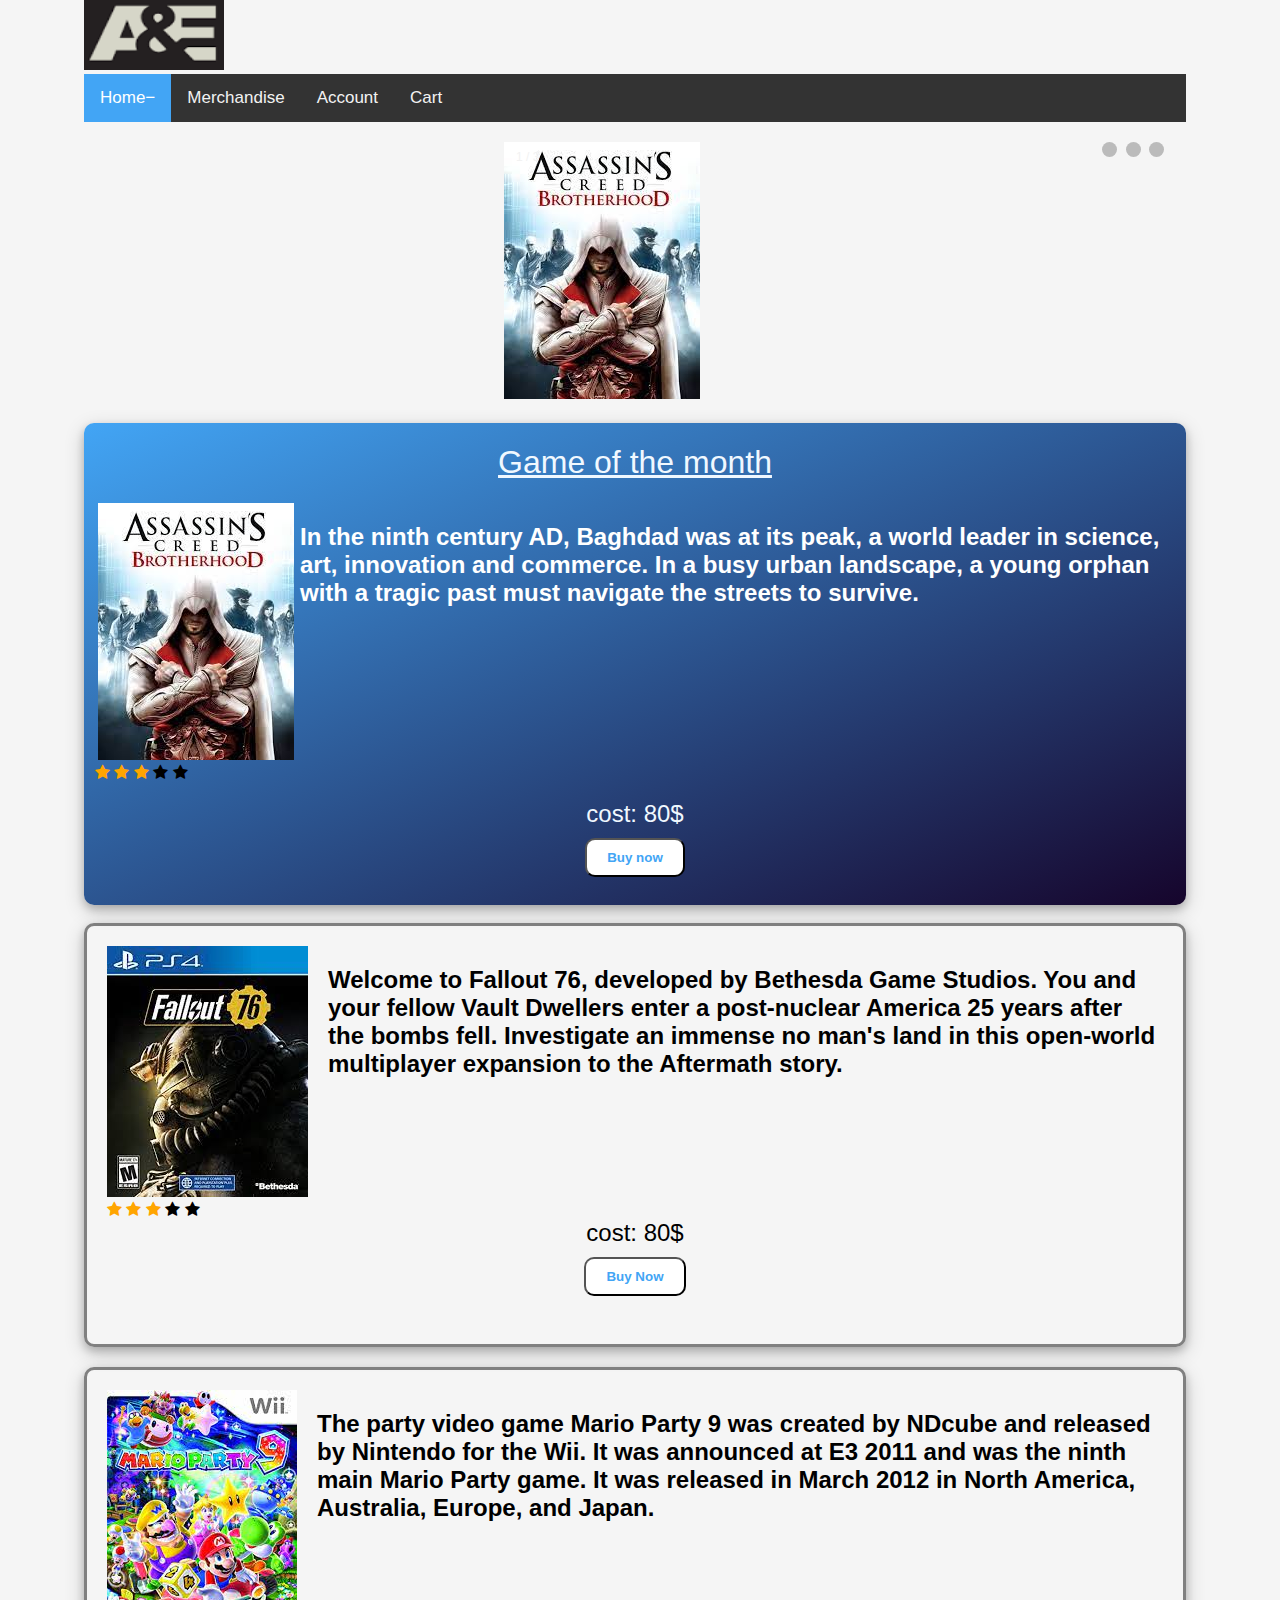
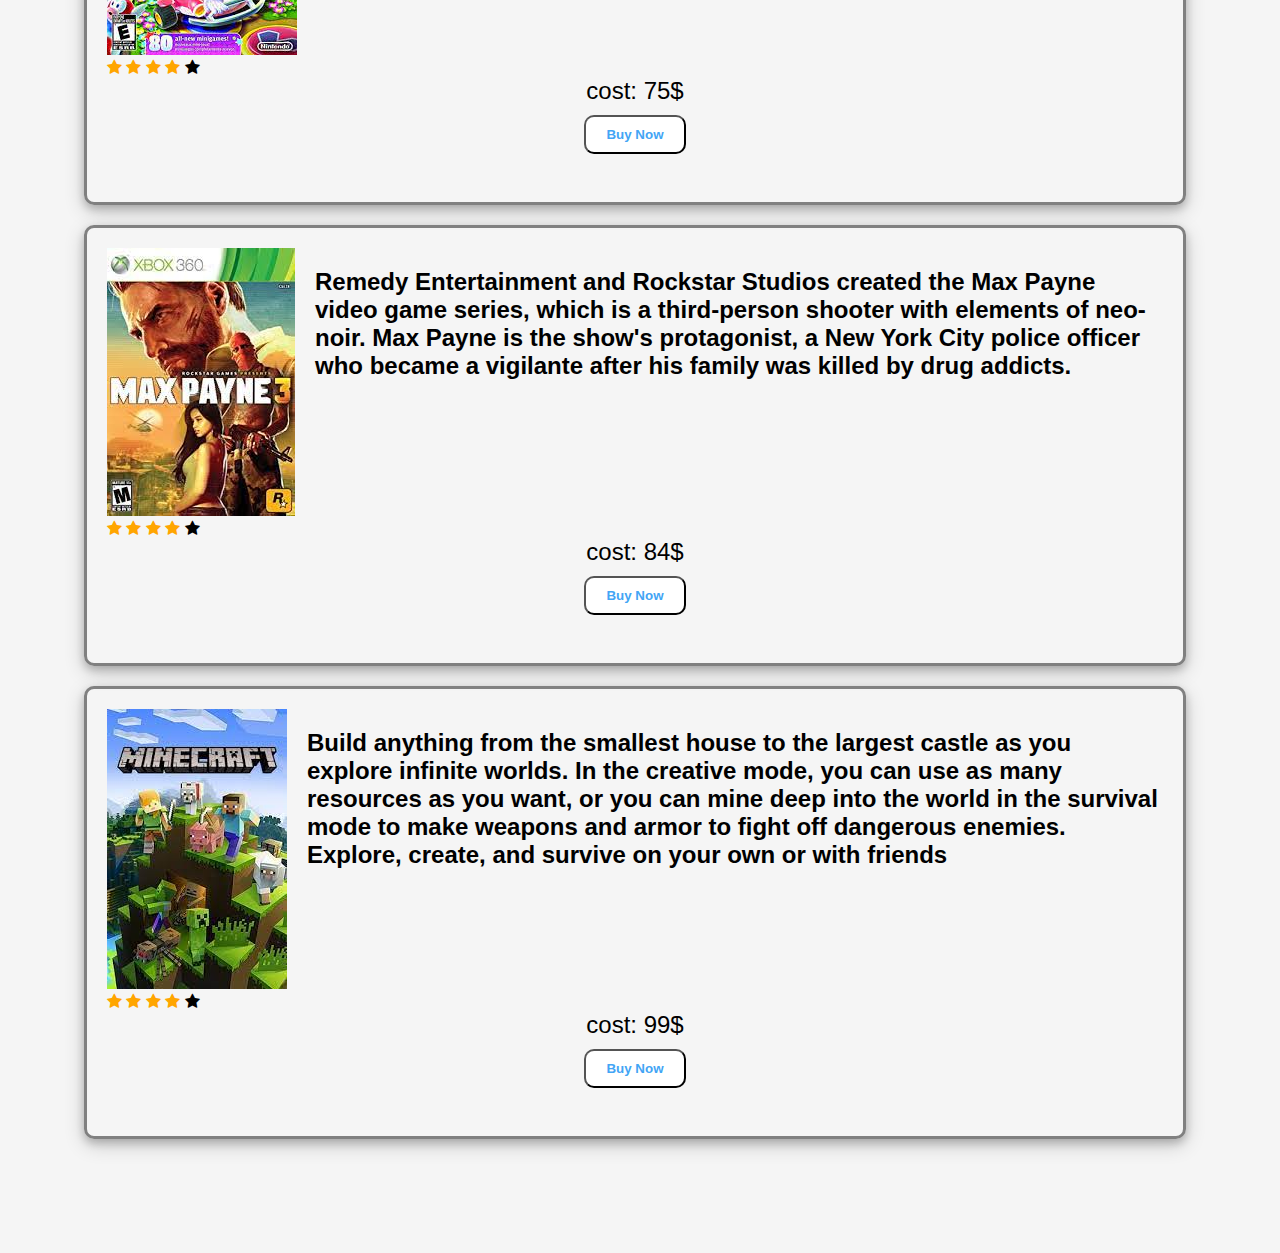
<file: pages/index.html>
<!DOCTYPE html>
<html lang="en">
  <head>
    <meta charset="UTF-8" />
    <meta http-equiv="X-UA-Compatible" content="IE=edge" />
    <meta name="viewport" content="width=device-width, initial-scale=1.0" />
    <link rel="stylesheet" href="../CSS/layout_style.css" />
    <link
      rel="stylesheet"
      href="https://cdnjs.cloudflare.com/ajax/libs/font-awesome/4.7.0/css/font-awesome.min.css"
    />
    <title>A&E video game world</title>
    <img
      src="../assets/Logo/E_A_Logo.png"
      alt="Lets_play"
      style="width: 140px; height: 70px"
    />
  </head>
  <nav>
    <div class="topnav">
      <a class="active" href="index.html">Home</a>
      <a href="merchandise.html">Merchandise</a>
      <a href="sign_up.html">Account</a>
      <a href="cart.html">Cart</a>
    </div>
  </nav>
  <body>
    <div class="header">
      <!-- Slideshow container -->
      <div class="slideshow-container">
        <!-- Full-width images with number and caption text -->
        <div class="mySlides fade">
          <div class="numbertext">1 / 3</div>
          <img
            src="../assets/video_games_images/assassins_creed.jpg"
            style="width: 100%"
          />
        </div>
        <div class="mySlides fade">
          <div class="numbertext">2 / 3</div>
          <img
            src="../assets/video_games_images/minecraft.jpg"
            style="width: 100%"
          />
        </div>
        <div class="mySlides fade">
          <div class="numbertext">3 / 3</div>
          <img
            src="../assets/video_games_images/fallout_76.jpg"
            style="width: 100%"
          />
        </div>
      </div>
      <br />
      <!-- The dots/circles -->
      <div style="text-align: center">
        <span class="dot" onclick="currentSlide(1)"></span>
        <span class="dot" onclick="currentSlide(2)"></span>
        <span class="dot" onclick="currentSlide(3)"></span>
      </div>
    </div>
    <!--  -->
    <div class="containe">
      <div class="game_of_the_month">
        <h1 style="text-align: center; color: aliceblue">
          <u>Game of the month</u>
        </h1>
        <div class="flexContainer">
          <div class="pic">
            <img
              style="margin-left: 7%"
              src="../assets/video_games_images/assassins_creed.jpg"
              alt="assassin's_creed"
            />
          </div>
          <div class="description" style="color: white">
            <h2>
              In the ninth century AD, Baghdad was at its peak, a world leader
              in science, art, innovation and commerce. In a busy urban
              landscape, a young orphan with a tragic past must navigate the
              streets to survive.
            </h2>
          </div>
        </div>
        <div style="margin-left: 1%" class="ratings">
          <span class="fa fa-star checked fa-2xl"></span>
          <span class="fa fa-star checked"></span>
          <span class="fa fa-star checked"></span>
          <span class="fa fa-star"></span>
          <span class="fa fa-star"></span>
          <br />
          <br />
        </div>
        <div class="cost" style="color: aliceblue">cost: 80$</div>
        <div class="buy_now">
          <button
            class="buy_now2"
            onclick="location.href='product.html?product=1';"
          >
            Buy now
          </button>
          <br />
          <br />
        </div>
      </div>
      <br />
      <br />
      <div class="game_display container">
        <div class="flexContainer">
          <div id="game1">
            <img
              src="../assets/video_games_images/fallout_76.jpg"
              alt="fallout_76"
            />
          </div>
          <div class="game_description">
            <h2>
              Welcome to Fallout 76, developed by Bethesda Game Studios. You and
              your fellow Vault Dwellers enter a post-nuclear America 25 years
              after the bombs fell. Investigate an immense no man's land in this
              open-world multiplayer expansion to the Aftermath story.
            </h2>
          </div>
        </div>
        <div class="ratings">
          <span class="fa fa-star checked"></span>
          <span class="fa fa-star checked"></span>
          <span class="fa fa-star checked"></span>
          <span class="fa fa-star"></span>
          <span class="fa fa-star"></span>
        </div>
        <div class="cost">cost: 80$</div>
        <div class="buy_now">
          <button
            class="buy_now2"
            onclick="location.href='product.html?product=2';"
          >
            Buy Now
          </button>
        </div>
        <br />
      </div>
      <div class="container">
        <div class="flexContainer">
          <div id="game2">
            <img
              src="../assets/video_games_images/mario_party.jpg"
              alt="mario_party"
            />
          </div>
          <div class="game_description">
            <h2>
              The party video game Mario Party 9 was created by NDcube and
              released by Nintendo for the Wii. It was announced at E3 2011 and
              was the ninth main Mario Party game. It was released in March 2012
              in North America, Australia, Europe, and Japan.
            </h2>
          </div>
        </div>
        <div class="ratings">
          <span class="fa fa-star checked"></span>
          <span class="fa fa-star checked"></span>
          <span class="fa fa-star checked"></span>
          <span class="fa fa-star checked"></span>
          <span class="fa fa-star"></span>
        </div>
        <div class="cost">cost: 75$</div>
        <div class="buy_now">
          <button
            class="buy_now2"
            onclick="location.href='product.html?product=3';"
          >
            Buy Now
          </button>
        </div>
        <br />
      </div>
      <div class="container">
        <div class="flexContainer">
          <div id="game3">
            <img
              src="../assets/video_games_images/maxpayne.jpg"
              alt="maxpayne"
            />
          </div>
          <div class="game_description">
            <h2>
              Remedy Entertainment and Rockstar Studios created the Max Payne
              video game series, which is a third-person shooter with elements
              of neo-noir. Max Payne is the show's protagonist, a New York City
              police officer who became a vigilante after his family was killed
              by drug addicts.
            </h2>
          </div>
        </div>
        <div class="ratings">
          <span class="fa fa-star checked"></span>
          <span class="fa fa-star checked"></span>
          <span class="fa fa-star checked"></span>
          <span class="fa fa-star checked"></span>
          <span class="fa fa-star"></span>
        </div>
        <div class="cost">cost: 84$</div>
        <div class="buy_now">
          <button
            class="buy_now2"
            onclick="location.href='product.html?product=4';"
          >
            Buy Now
          </button>
        </div>
        <br />
      </div>
      <div class="container">
        <div class="flexContainer">
          <div id="game4">
            <img
              src="../assets/video_games_images/minecraft.jpg"
              alt="minecraft"
            />
          </div>
          <div class="game_description">
            <h2>
              Build anything from the smallest house to the largest castle as
              you explore infinite worlds. In the creative mode, you can use as
              many resources as you want, or you can mine deep into the world in
              the survival mode to make weapons and armor to fight off dangerous
              enemies. Explore, create, and survive on your own or with friends
            </h2>
          </div>
        </div>
        <div class="ratings">
          <span class="fa fa-star checked"></span>
          <span class="fa fa-star checked"></span>
          <span class="fa fa-star checked"></span>
          <span class="fa fa-star checked"></span>
          <span class="fa fa-star"></span>
        </div>
        <div class="cost">cost: 99$</div>
        <div class="buy_now">
          <button
            class="buy_now2"
            onclick="location.href='product.html?product=5';"
          >
            Buy Now
          </button>
        </div>
        <br />
      </div>
    </div>
    <script src="http://ajax.googleapis.com/ajax/libs/jquery/1.9.1/jquery.min.js"></script>
    <script src="/js/script.js"></script>
  </body>
</html>
</file>
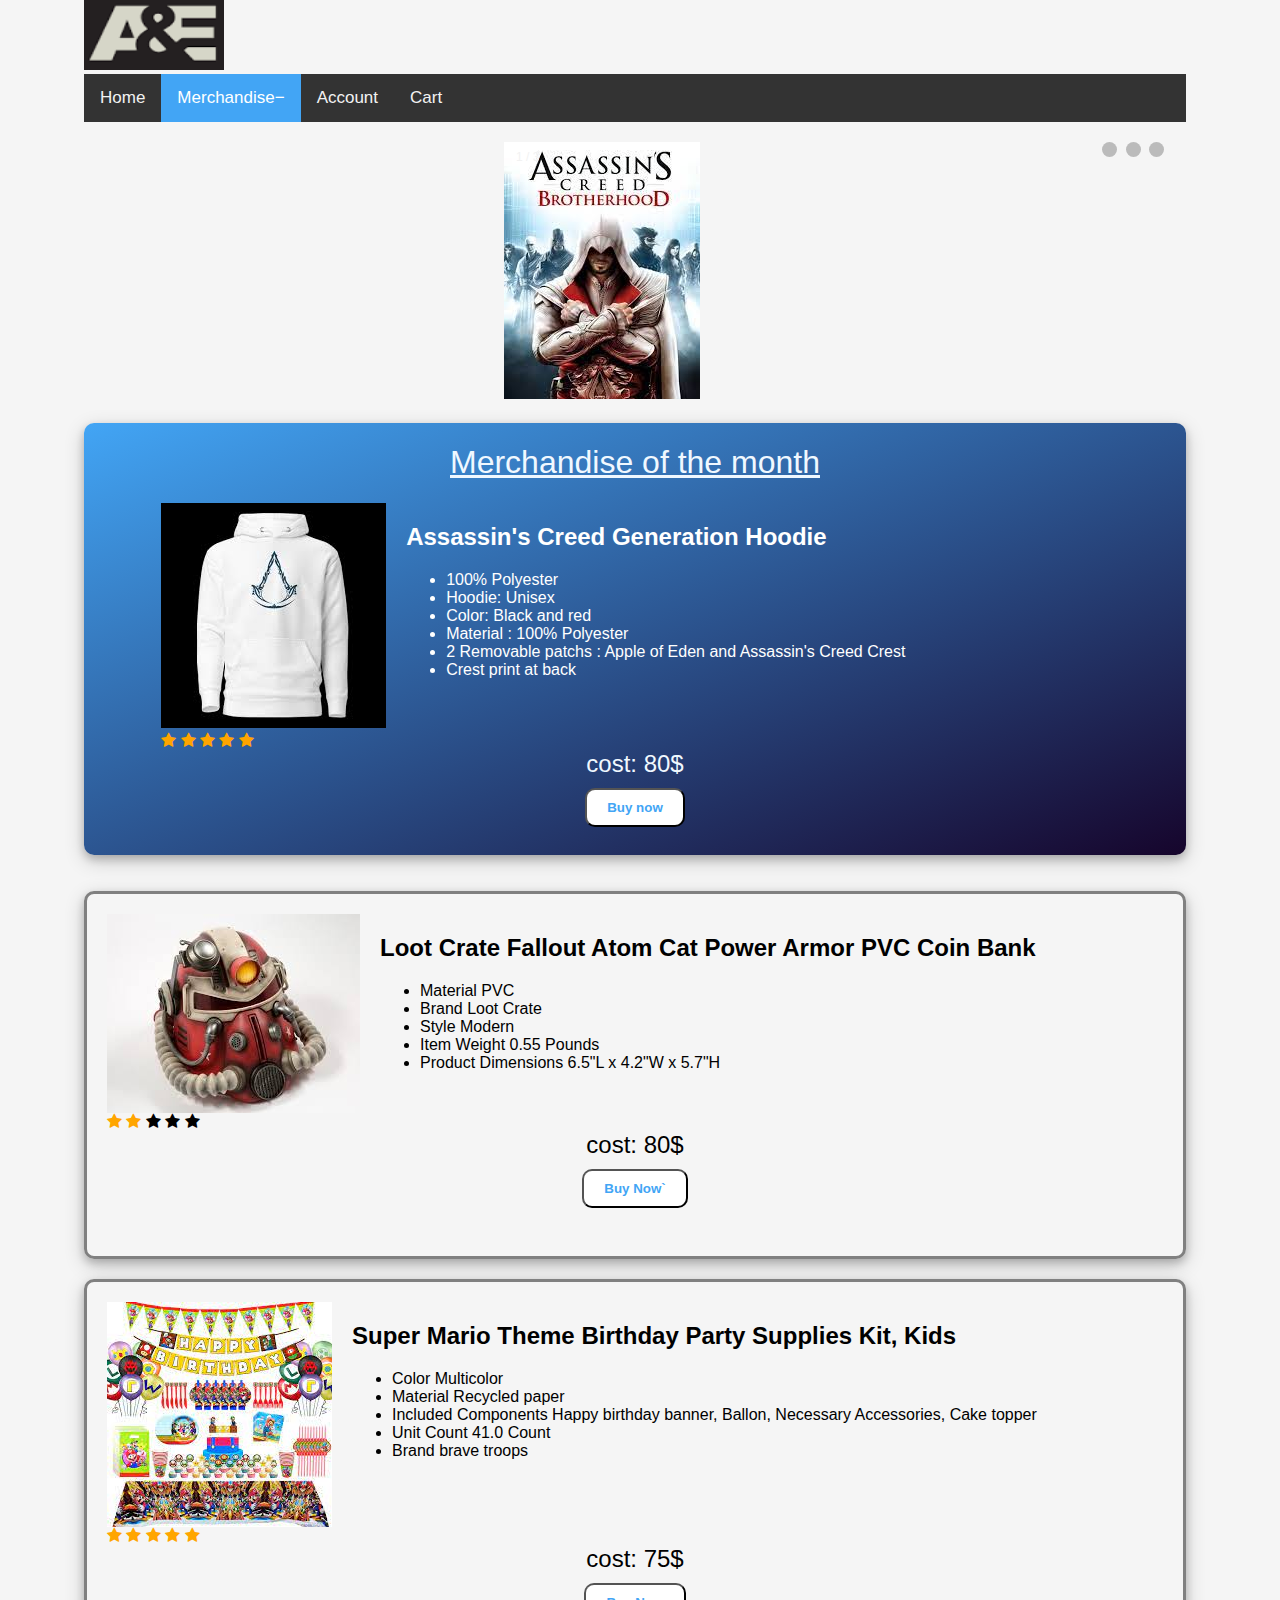
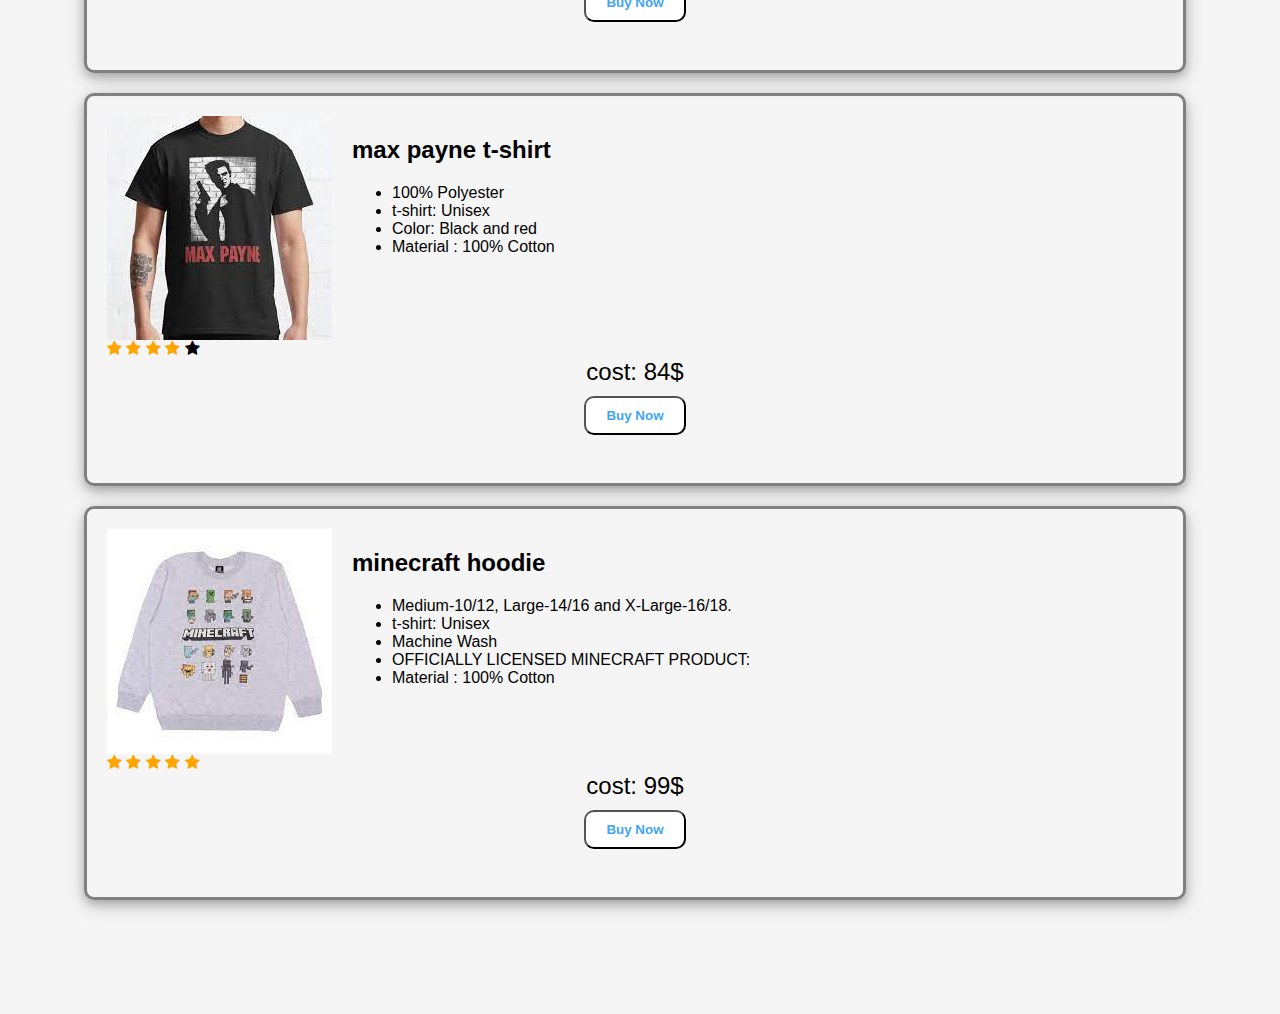
<file: pages/merchandise.html>
<!DOCTYPE html>
<html lang="en">
  <head>
    <meta charset="UTF-8" />
    <meta http-equiv="X-UA-Compatible" content="IE=edge" />
    <meta name="viewport" content="width=device-width, initial-scale=1.0" />
    <link rel="stylesheet" href="../CSS/layout_style.css" />
    <link
      rel="stylesheet"
      href="https://cdnjs.cloudflare.com/ajax/libs/font-awesome/4.7.0/css/font-awesome.min.css"
    />
    <title>A&E video game world</title>
    <img
      src="../assets/Logo/E_A_Logo.png"
      alt="Lets_play"
      style="width: 140px; height: 70px"
    />
  </head>
  <nav>
    <div class="topnav">
      <a href="index.html">Home</a>
      <a class="active" href="merchandise.html">Merchandise</a>
      <a href="sign_up.html">Account</a>
      <a href="cart.html">Cart</a>
    </div>
  </nav>
  <body>
    <div class="header">
      <!-- Slideshow container -->
      <div class="slideshow-container">
        <!-- Full-width images with number and caption text -->
        <div class="mySlides fade">
          <div class="numbertext">1 / 3</div>
          <img
            src="../assets/video_games_images/assassins_creed.jpg"
            style="width: 100%"
          />
        </div>
        <div class="mySlides fade">
          <div class="numbertext">2 / 3</div>
          <img
            src="../assets/video_games_images/minecraft.jpg"
            style="width: 100%"
          />
        </div>
        <div class="mySlides fade">
          <div class="numbertext">3 / 3</div>
          <img
            src="../assets/video_games_images/fallout_76.jpg"
            style="width: 100%"
          />
        </div>
      </div>
      <br />
      <!-- The dots/circles -->
      <div style="text-align: center">
        <span class="dot" onclick="currentSlide(1)"></span>
        <span class="dot" onclick="currentSlide(2)"></span>
        <span class="dot" onclick="currentSlide(3)"></span>
      </div>
    </div>
    <!--  -->

    <div class="containe">
      <div class="merchandise_of_the_month">
        <h1 style="text-align: center; color: aliceblue">
          <u>Merchandise of the month</u>
        </h1>

        <div class="flexContainer">
          <div style="margin-left: 7%" class="pic">
            <img
              src="../assets/merchandise/assassins_creed_hoodie.jpg"
              alt="assassin's_creed_hoodie"
            />
            <div id="ratings">
              <span class="fa fa-star checked"></span>
              <span class="fa fa-star checked"></span>
              <span class="fa fa-star checked"></span>
              <span class="fa fa-star checked"></span>
              <span class="fa fa-star checked"></span>
            </div>
          </div>

          <div class="description" style="color: white">
            <h2>Assassin's Creed Generation Hoodie</h2>
            <ul>
              <li>100% Polyester</li>
              <li>Hoodie: Unisex</li>
              <li>Color: Black and red</li>
              <li>Material : 100% Polyester</li>
              <li>
                2 Removable patchs : Apple of Eden and Assassin's Creed Crest
              </li>
              <li>Crest print at back</li>
            </ul>
          </div>
        </div>

        <div class="cost" style="color: aliceblue">cost: 80$</div>
        <div class="buy_now">
          <button
            class="buy_now2"
            onclick="location.href='product.html?product=6';"
          >
            Buy now
          </button>
          <br />
          <br />
        </div>
      </div>
    </div>
    <br />
    <br />

    <div id="merchandise_display">
      <div class="container">
        <div class="flexContainer">
          <img
            src="../assets/merchandise/fallout_76_mask.jpg"
            alt="fallout_76"
          />
          <div class="merchandise_description">
            <h2>Loot Crate Fallout Atom Cat Power Armor PVC Coin Bank</h2>
            <ul>
              <li>Material PVC</li>
              <li>Brand Loot Crate</li>
              <li>Style Modern</li>
              <li>Item Weight 0.55 Pounds</li>
              <li>Product Dimensions 6.5"L x 4.2"W x 5.7"H</li>
            </ul>
          </div>
        </div>

        <div class="ratings">
          <span class="fa fa-star checked"></span>
          <span class="fa fa-star checked"></span>
          <span class="fa fa-star"></span>
          <span class="fa fa-star"></span>
          <span class="fa fa-star"></span>
        </div>
        <div class="cost">cost: 80$</div>
        <div class="buy_now">
          <button
            class="buy_now2"
            onclick="location.href='product.html?product=7';"
          >
            Buy Now`
          </button>
        </div>
        <br />
      </div>
    </div>

    <div class="container">
      <div class="flexContainer">
        <img
          src="../assets/merchandise/mario_party_birthday_set.jpg"
          alt="mario_party"
        />
        <div class="merchandise_description">
          <h2>Super Mario Theme Birthday Party Supplies Kit, Kids</h2>
          <ul>
            <li>Color Multicolor</li>
            <li>Material Recycled paper</li>
            <li>
              Included Components Happy birthday banner, Ballon, Necessary
              Accessories, Cake topper
            </li>
            <li>Unit Count 41.0 Count</li>
            <li>Brand brave troops</li>
          </ul>
        </div>
      </div>
      <div id="ratings">
        <span class="fa fa-star checked"></span>
        <span class="fa fa-star checked"></span>
        <span class="fa fa-star checked"></span>
        <span class="fa fa-star checked"></span>
        <span class="fa fa-star checked"></span>
      </div>
      <div class="cost">cost: 75$</div>
      <div class="buy_now">
        <button
          class="buy_now2"
          onclick="location.href='product.html?product=8';"
        >
          Buy Now
        </button>
      </div>
      <br />
    </div>
    <div class="container">
      <div class="flexContainer">
        <img src="../assets/merchandise/max_payne_tshirt.jpg " alt="maxpayne" />
        <div class="merchandise_description">
          <h2>max payne t-shirt</h2>
          <ul>
            <li>100% Polyester</li>
            <li>t-shirt: Unisex</li>
            <li>Color: Black and red</li>
            <li>Material : 100% Cotton</li>
          </ul>
        </div>
      </div>
      <div class="ratings">
        <span class="fa fa-star checked"></span>
        <span class="fa fa-star checked"></span>
        <span class="fa fa-star checked"></span>
        <span class="fa fa-star checked"></span>
        <span class="fa fa-star"></span>
      </div>
      <div class="cost">cost: 84$</div>
      <div class="buy_now">
        <button
          class="buy_now2"
          onclick="location.href='product.html?product=9';"
        >
          Buy Now
        </button>
      </div>
      <br />
    </div>

    <div class="container">
      <div class="flexContainer">
        <img src="../assets/merchandise/minecrafthoodie.jpg " alt="minecraft" />
        <div class="merchandise_description">
          <h2>minecraft hoodie</h2>
          <ul>
            <li>Medium-10/12, Large-14/16 and X-Large-16/18.</li>
            <li>t-shirt: Unisex</li>
            <li>Machine Wash</li>
            <li>OFFICIALLY LICENSED MINECRAFT PRODUCT:</li>
            <li>Material : 100% Cotton</li>
          </ul>
        </div>
      </div>
      <div id="ratings">
        <span class="fa fa-star checked"></span>
        <span class="fa fa-star checked"></span>
        <span class="fa fa-star checked"></span>
        <span class="fa fa-star checked"></span>
        <span class="fa fa-star checked"></span>
      </div>
      <div class="cost">cost: 99$</div>
      <div class="buy_now">
        <button
          class="buy_now2"
          onclick="location.href='product.html?product=10';"
        >
          Buy Now
        </button>
      </div>
      <br />
    </div>

    <script src="http://ajax.googleapis.com/ajax/libs/jquery/1.9.1/jquery.min.js"></script>
    <script src="/js/script.js"></script>
  </body>
</html>
</file>
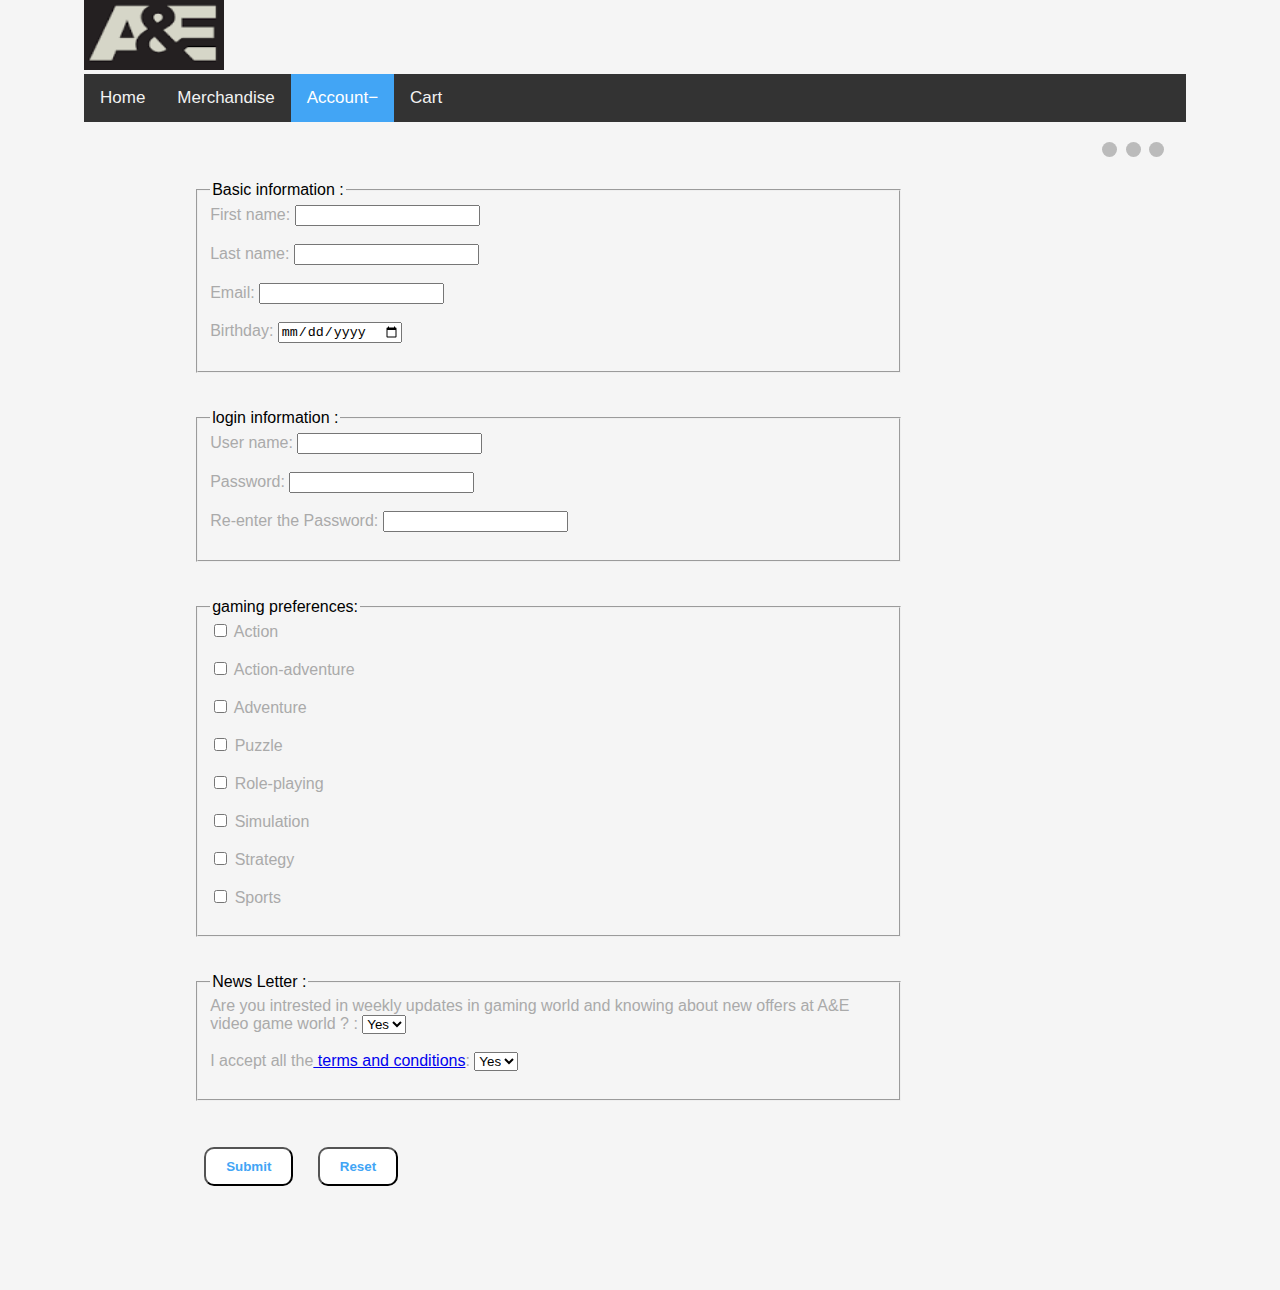
<file: pages/sign_up.html>
<!DOCTYPE html>
<html lang="en">
  <head>
    <meta charset="UTF-8" />
    <meta http-equiv="X-UA-Compatible" content="IE=edge" />
    <meta name="viewport" content="width=device-width, initial-scale=1.0" />

    <link rel="stylesheet" href="../CSS/layout_style.css" />
    <link
      rel="stylesheet"
      href="https://cdnjs.cloudflare.com/ajax/libs/font-awesome/4.7.0/css/font-awesome.min.css"
    />
    <script
      src="https://cdnjs.cloudflare.com/ajax/libs/jquery/3.6.4/jquery.min.js"
      integrity="sha512-pumBsjNRGGqkPzKHndZMaAG+bir374sORyzM3uulLV14lN5LyykqNk8eEeUlUkB3U0M4FApyaHraT65ihJhDpQ=="
      crossorigin="anonymous"
      referrerpolicy="no-referrer"
    ></script>
    <title>A&E video game world</title>
  </head>

  <img
    src="../assets/Logo/E_A_Logo.png"
    alt="Lets_play"
    style="width: 140px; height: 70px"
  />

  <nav>
    <div style="text-align: center" class="topnav">
      <a href="index.html">Home</a>
      <a href="merchandise.html">Merchandise</a>
      <a class="active" href="sign_up.html">Account</a>
      <a href="cart.html">Cart</a>
    </div>
  </nav>

  <body>
    <div class="header">
      <!-- Slideshow container -->
      <div class="slideshow-container">
        <!-- Full-width images with number and caption text -->
        <div class="mySlides fade">
          <div class="numbertext">1 / 3</div>
          <img
            src="../assets/video_games_images/assassins_creed.jpg"
            style="width: 100%"
          />
        </div>
        <div class="mySlides fade">
          <div class="numbertext">2 / 3</div>
          <img
            src="../assets/video_games_images/minecraft.jpg"
            style="width: 100%"
          />
        </div>
        <div class="mySlides fade">
          <div class="numbertext">3 / 3</div>
          <img
            src="../assets/video_games_images/fallout_76.jpg"
            style="width: 100%"
          />
        </div>
      </div>
      <br />
      <!-- The dots/circles -->
      <div style="text-align: center">
        <span class="dot" onclick="currentSlide(1)"></span>
        <span class="dot" onclick="currentSlide(2)"></span>
        <span class="dot" onclick="currentSlide(3)"></span>
      </div>
    </div>

    <div class="signup">
      <div basic details></div>
      <form id="myForm">
        <fieldset style="width: 80%">
          <legend>Basic information :</legend>
          <label for="firstname">First name:</label>
          <input type="text" id="firstname" required name="firstname" /><br />
          <span id="firstnameError"></span>
          <br />
          <label for="lname">Last name:</label>
          <input type="text" id="lastname" required name="lastname" /><br />
          <span id="lastnameError"></span><br />
          <label for="email">Email:</label>
          <input type="email" id="email" required name="email" /><br />
          <span id="emailError"></span><br />
          <label for="birthday">Birthday:</label>
          <input type="date" id="birthday" required name="birthday" /><br />
          <span id="birthdayError"></span><br />
        </fieldset>
        <br /><br />
        <fieldset style="width: 80%">
          <legend>login information :</legend>
          <label for="username"> User name:</label>
          <input type="text" id="username" required name="username" /><br />
          <span id="usernameError"></span><br />
          <label for="password">Password:</label>
          <input type="password" id="password" required name="password" /><br />
          <span id="passwordError"></span><br />
          <label for="re_password">Re-enter the Password:</label>
          <input
            type="password"
            id="re_password"
            required
            name="re_password"
          /><br />
          <span id="repasswordError"></span><br />
        </fieldset>
        <br />
        <br />
        <fieldset style="width: 80%">
          <legend>gaming preferences:</legend>
          <input type="checkbox" id="Action" name="Action" value="Action" />
          <label for="Action"> Action</label><br /><br />

          <input
            type="checkbox"
            id="Action-adventure"
            name="Action-adventure"
            value="Action-adventure"
          />
          <label for="Action-adventure"> Action-adventure</label><br /><br />

          <input
            type="checkbox"
            id="Adventure"
            name="Adventure"
            value="Adventure"
          />
          <label for="Adventure"> Adventure</label><br /><br />

          <input type="checkbox" id="Puzzle" name="Puzzle" value="Puzzle" />
          <label for="Puzzle"> Puzzle</label><br /><br />

          <input
            type="checkbox"
            id="Role-playing"
            name="Role-playing"
            value="Role-playing"
          />
          <label for="Role-playing"> Role-playing</label><br /><br />

          <input
            type="checkbox"
            id="Simulation"
            name="Simulation"
            value="Simulation"
          />
          <label for="Simulation">Simulation</label><br /><br />

          <input
            type="checkbox"
            id="Strategy"
            name="Strategy"
            value="Strategy"
          />
          <label for="Strategy"> Strategy</label><br /><br />

          <input type="checkbox" id="Sports" name="Sports" value="Sports" />
          <label for="Sports">Sports</label><br /><br />
        </fieldset>
        <br /><br />
        <fieldset style="width: 80%">
          <legend>News Letter :</legend>
          <label for="news"
            >Are you intrested in weekly updates in gaming world and knowing
            about new offers at A&E video game world ? :</label
          >
          <select name="news" id="news" required>
            <option selected="selected" value="yes">Yes</option>
            <option value="no">no</option>
          </select>
          <br /><br />
          <label for="terms"
            >I accept all the<a href="terms.html" target="_blank">
              terms and conditions</a
            >:</label
          >
          <select name="terms" id="terms" required>
            <option selected="selected" value="yes">Yes</option>
            <option value="no">no</option>
          </select>
          <br /><br />
        </fieldset>
        <br />
        <br />

        <span>
          <input class="buy_now2" type="submit" id="register" value="Submit" />
          <input class="buy_now2" type="reset" value="Reset"
        /></span>
      </form>
    </div>
    <script src="/js/validation.js"></script>
    <script src="/js/script.js"></script>
  </body>
</html>
</file>
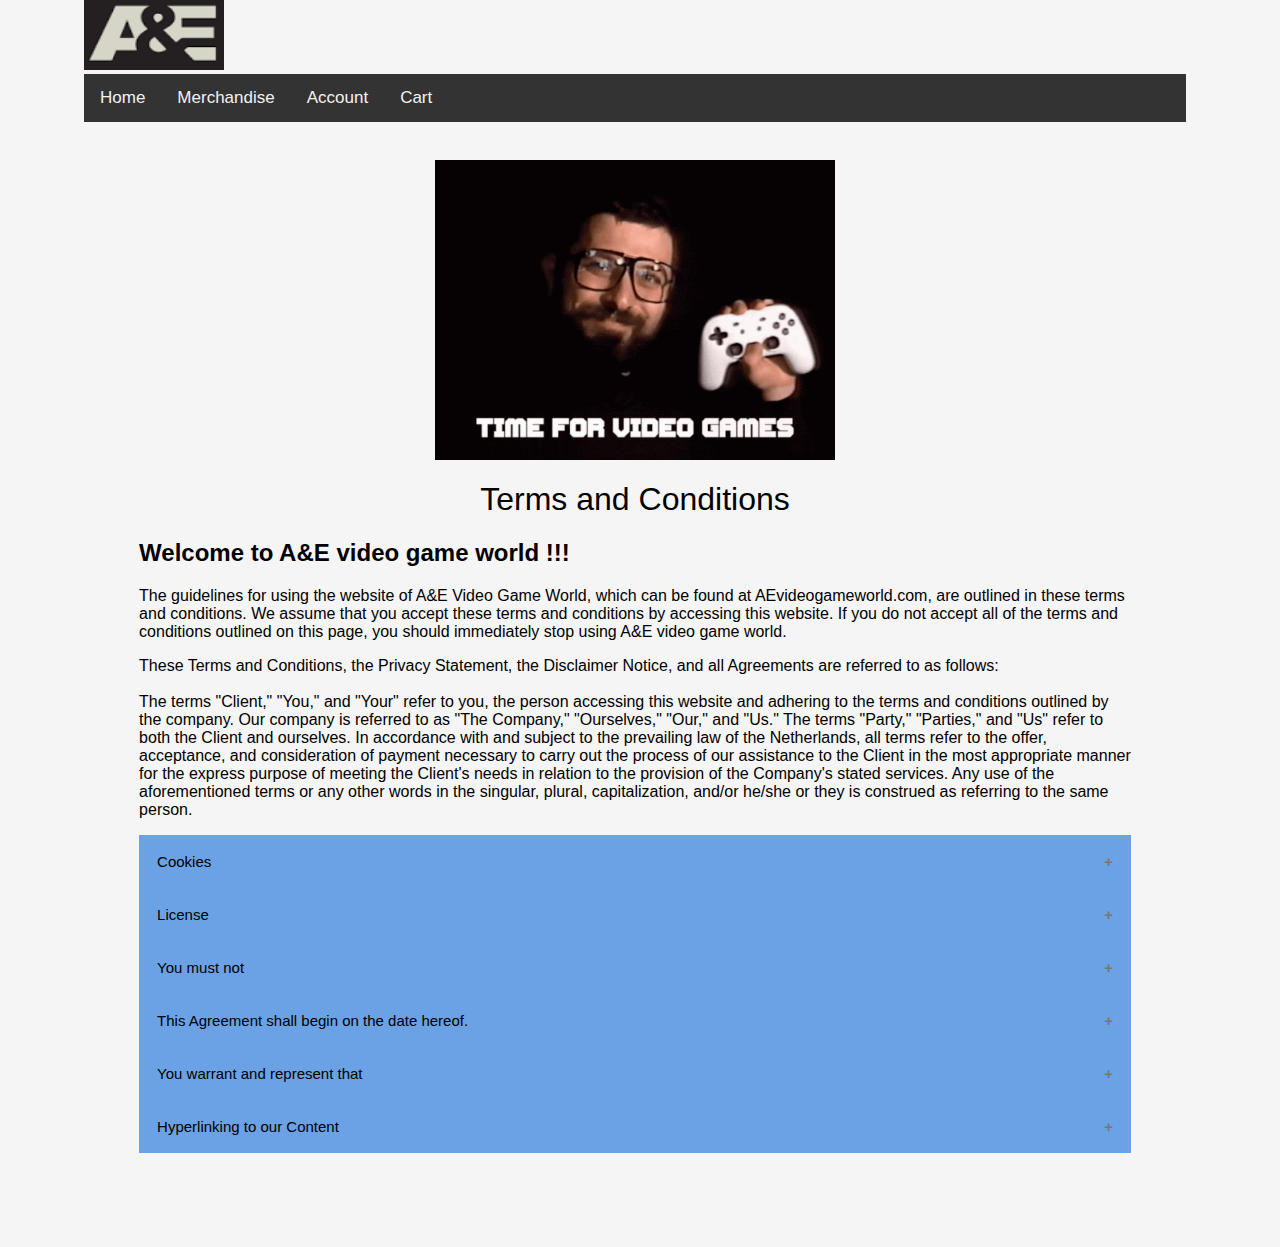
<file: pages/terms.html>
<!DOCTYPE html>
<html lang="en">
  <head>
    <meta charset="UTF-8" />
    <meta http-equiv="X-UA-Compatible" content="IE=edge" />
    <meta name="viewport" content="width=device-width, initial-scale=1.0" />

    <link rel="stylesheet" href="../CSS/layout_style.css" />
    <link
      rel="stylesheet"
      href="https://cdnjs.cloudflare.com/ajax/libs/font-awesome/4.7.0/css/font-awesome.min.css"
    />
    <title>A&E video game world</title>
  </head>
  <span>
    <img
      src="../assets/Logo/E_A_Logo.png"
      alt="Lets_play"
      style="width: 140px; height: 70px"
    />
  </span>
  <nav>
    <div class="topnav">
      <a href="index.html">Home</a>
      <a href="merchandise.html">Merchandise</a>
      <a href="sign_up.html">Account</a>
      <a href="cart.html">Cart</a>
    </div>
  </nav>

  <body>
    <br />

    <div class="header">
      <img
        src="../assets/Gif/video-games-game-night.gif"
        alt="Lets_play"
        class="gifImage"
      />
    </div>

    <div class="legal">
      <h1 style="text-align: center" class="title">Terms and Conditions</h1>

      <h2>Welcome to A&E video game world !!!</h2>
      <p>
        The guidelines for using the website of A&E Video Game World, which can
        be found at AEvideogameworld.com, are outlined in these terms and
        conditions. We assume that you accept these terms and conditions by
        accessing this website. If you do not accept all of the terms and
        conditions outlined on this page, you should immediately stop using A&E
        video game world.
      </p>
      <p>
        These Terms and Conditions, the Privacy Statement, the Disclaimer
        Notice, and all Agreements are referred to as follows: <br /><br />
        The terms "Client," "You," and "Your" refer to you, the person accessing
        this website and adhering to the terms and conditions outlined by the
        company. Our company is referred to as "The Company," "Ourselves,"
        "Our," and "Us." The terms "Party," "Parties," and "Us" refer to both
        the Client and ourselves. In accordance with and subject to the
        prevailing law of the Netherlands, all terms refer to the offer,
        acceptance, and consideration of payment necessary to carry out the
        process of our assistance to the Client in the most appropriate manner
        for the express purpose of meeting the Client's needs in relation to the
        provision of the Company's stated services. Any use of the
        aforementioned terms or any other words in the singular, plural,
        capitalization, and/or he/she or they is construed as referring to the
        same person.
      </p>

      <button class="accordion">Cookies</button>
      <div class="panel">
        <p>
          Cookies are one method that we use. By getting to A&E computer game
          world, you consented to involve treats in concurrence with the
          Organization A&E computer game world's Protection Strategy. Cookies
          are used by the majority of interactive websites to allow us to
          retrieve user information on each visit. Our website makes use of
          cookies to make certain areas of the site work better and to make it
          easier for visitors. Cookies may also be used by some of our
          advertising partners and affiliates.
        </p>
      </div>

      <button class="accordion">License</button>
      <div class="panel">
        <p>
          All content on AEvideogameworld.com is the property of A&E Video Game
          World or one of its licensors, unless otherwise stated. All rights to
          intellectual property remain unaltered. You may access this for your
          own personal use from AEvideogameworld.com subject to the restrictions
          outlined in these terms and conditions.
        </p>
      </div>

      <button class="accordion">You must not</button>
      <div class="panel">
        <ul>
          <li>Republish material from AEvideogameworld.com</li>
          <li>Sell, rent or sub-license material from AEvideogameworld.com</li>
          <li>
            Reproduce, duplicate or copy material from AEvideogameworld.com
          </li>
          <li>Redistribute content from AEvideogameworld.com</li>
        </ul>
      </div>
      <button class="accordion">
        This Agreement shall begin on the date hereof.
      </button>
      <div class="panel">
        <p>
          Portions of this site offer a chance for clients to post and trade
          assessments and data in specific region of the site. Before Comments
          appear on the website, A&E Video Game World does not filter, edit,
          publish, or review them. Company Name, its representatives, and/or
          affiliates are not reflected in the comments. The views and opinions
          expressed in comments are those of the person who posted them. A&E
          Video Game World will not be held responsible for the comments or for
          any losses, damages, or costs incurred as a result of using, posting,
          or displaying the comments on this website, to the extent permitted by
          applicable law.
          <br />
          A&E Video Game World reserves the right to monitor all comments and
          remove any that are deemed offensive, inappropriate, or in violation
          of these Terms and Conditions.
        </p>
      </div>
      <button class="accordion">You warrant and represent that</button>
      <div class="panel">
        <ol>
          <li>
            You are authorized to post the Comments on our website and have all
            required permissions and licenses.
          </li>
          <li>
            The comments do not infringe on any other person's intellectual
            property, including copyright, patent, or trademark rights;
          </li>
          <li>
            There is no defamatory, libelous, indecent, or otherwise unlawful
            material in the Comments that would violate privacy.
          </li>
          <li>
            The comments will not be used for business, custom, or upcoming
            commercial activities, or any other illegal activity.
          </li>
        </ol>
        <p>
          By signing this agreement, you grant A&E Video Game World a
          non-exclusive license to use, reproduce, edit, and permit others to
          use, reproduce, and edit any of your comments in any format, media, or
          form.
        </p>
      </div>

      <button class="accordion">Hyperlinking to our Content</button>
      <div class="panel">
        <p>
          Without prior written approval, the following organizations may link
          to our website:
        </p>
        <ul>
          <li>Government agencies;</li>
          <li>Search engines;</li>
          <li>News organizations;</li>
          <li>
            Distributors of online directories are permitted to link to our
            website in the same way that they link to the websites of other
            listed businesses;
          </li>
          <li>
            Accredited Businesses across the system, with the exception of
            soliciting non-profit organizations, charity shopping malls, and
            charity fundraising groups that may not link to our website.
          </li>
        </ul>
      </div>
    </div>
  </body>
  <script>
    var acc = document.getElementsByClassName("accordion");
    var i;

    for (i = 0; i < acc.length; i++) {
      acc[i].addEventListener("click", function () {
        this.classList.toggle("active");
        var panel = this.nextElementSibling;
        if (panel.style.maxHeight) {
          panel.style.maxHeight = null;
        } else {
          panel.style.maxHeight = panel.scrollHeight + "px";
        }
      });
    }
  </script>
</html>
</file>
<file: CSS/layout_style.css>
body {
  margin-left: 5%;
  margin-right: 5%;
  margin-top: 0%;
  margin-bottom: 5%;
  background-color: whitesmoke; /* For browsers that do not support gradients */
  /* background-image: linear-gradient(70deg, rgba(255,0,0,0), rgb(4, 170, 109)); */
}
.game_of_the_month {
  display: inline-block;
}

.header {
  display: flex;
  justify-content: center;
  margin: 20px;
}
.accordion {
  background-color: #6ba2e5;
  color: black;
  cursor: pointer;
  padding: 18px;
  width: 100%;
  border: none;
  text-align: left;
  outline: none;
  font-size: 15px;
  transition: 0.4s;
}
.active:after {
  content: "\2212";
}

.panel {
  padding: 0 18px;
  background-color: white;
  max-height: 0;
  overflow: hidden;
  transition: max-height 0.2s ease-out;
}
.legal {
  margin-left: 5%;
  margin-right: 5%;
  margin-top: 0%;
}
.active,
.accordion:hover {
  background-color: #72e15c;
}

.accordion:after {
  content: "\002B";
  color: #777;
  font-weight: bold;
  float: right;
  margin-left: 5px;
}

.gifImage {
  width: 30%;
  min-width: 400px;
  height: auto;
}

.game_of_the_month,
.merchandise_of_the_month {
  display: inline-block;
  width: 100%;
  height: 100%;
  border-radius: 10px;
  box-shadow: 0 4px 8px 0 rgba(0, 0, 0, 0.2), 0 6px 20px 0 rgba(0, 0, 0, 0.19);
  background: #42a5f5;
  background: -webkit-linear-gradient(top left, #42a5f5, #16052c);
  background: -moz-linear-gradient(top left, #42a5f5, #16052c);
  background: linear-gradient(to bottom right, #42a5f5, #16052c);
}

.container {
  margin-bottom: 20px;
  border: 3px solid grey;
  box-shadow: 0 4px 8px 0 rgba(0, 0, 0, 0.2), 0 6px 20px 0 rgba(0, 0, 0, 0.19);
  border-radius: 10px;
  padding: 20px;
}

.flexContainer {
  display: flex;
  gap: 20px;
}

.cost,
.buy_now {
  text-align: center;
}
.cost {
  font-size: x-large;
}
.buy_now2 {
  padding: 10px 20px 10px 20px;
  background-color: white;
  color: #42a5f5;
  font-weight: bold;
  border-radius: 10px;
  margin: 10px;
}
.signup {
  margin-left: 10%;
  margin-right: 10%;
}

.checked {
  color: orange;
}

.topnav {
  background-color: #333;
  overflow: hidden;
}

.topnav a {
  float: left;
  color: #f2f2f2;
  text-align: center;
  padding: 14px 16px;
  text-decoration: none;
  font-size: 17px;
}

.topnav a:hover {
  background-color: #ddd;
  color: black;
}

.topnav a.active {
  background-color: #42a5f5;
  color: white;
}

.buy_now :hover {
  background-color: #4caf50;
  color: black;
}

.headings {
  font-size: 30px;
  text-align: center;
  font-style: italic;
}

/* Global settings */
/* Global "table" column settings */
.product-image {
  float: left;
  width: 20%;
}

.product-details {
  float: left;
  width: 37%;
}

.product-price {
  float: left;
}

.product-quantity {
  float: left;
  width: 10%;
}

.product-removal {
  float: left;
  width: 9%;
}

.product-line-price {
  float: left;
  width: 12%;
  text-align: right;
}

/* This is used as the traditional .clearfix class */
.group:before,
.shopping-cart:before,
.column-labels:before,
.product:before,
.totals-item:before,
.group:after,
.shopping-cart:after,
.column-labels:after,
.product:after,
.totals-item:after {
  content: "";
  display: table;
}

.group:after,
.shopping-cart:after,
.column-labels:after,
.product:after,
.totals-item:after {
  clear: both;
}

.group,
.shopping-cart,
.column-labels,
.product,
.totals-item {
  zoom: 1;
}

/* Apply clearfix in a few places */
/* Apply dollar signs */
.product .product-price:before,
.product .product-line-price:before,
.totals-value:before {
  content: "$";
}

/* Body/Header stuff */
body {
  padding: 0px 30px 30px 20px;
  font-family: "HelveticaNeue-Light", "Helvetica Neue Light", "Helvetica Neue",
    Helvetica, Arial, sans-serif;
  font-weight: 100;
}

h1 {
  font-weight: 100;
}

label {
  color: #aaa;
}

.shopping-cart {
  margin-top: -45px;
}

/* Column headers */
.column-labels label {
  padding-bottom: 15px;
  margin-bottom: 15px;
  border-bottom: 1px solid #eee;
}
.column-labels .product-image,
.column-labels .product-details,
.column-labels .product-removal {
  text-indent: -9999px;
}

/* Product entries */
.product {
  margin-bottom: 20px;
  padding-bottom: 10px;
  border-bottom: 1px solid #eee;
}
.product .product-image {
  text-align: center;
}
.product .product-image img {
  width: 100px;
}
.product .product-details .product-title {
  margin-right: 20px;
  font-family: "HelveticaNeue-Medium", "Helvetica Neue Medium";
}
.product .product-details .product-description {
  margin: 5px 20px 5px 0;
  line-height: 1.4em;
}
.product .product-quantity input {
  width: 40px;
}
.product .remove-product {
  border: 0;
  padding: 4px 8px;
  background-color: #ef5350;
  color: #fff;
  font-family: "HelveticaNeue-Medium", "Helvetica Neue Medium";
  font-size: 12px;
  border-radius: 3px;
}
.product .remove-product:hover {
  background-color: #ef5350;
}

/* Totals section */
.totals .totals-item {
  float: right;
  clear: both;
  width: 100%;
  margin-bottom: 10px;
}
.totals .totals-item label {
  float: left;
  clear: both;
  width: 79%;
  text-align: right;
}
.totals .totals-item .totals-value {
  float: right;
  width: 21%;
  text-align: right;
}
.totals .totals-item-total {
  font-family: "HelveticaNeue-Medium", "Helvetica Neue Medium";
}

.checkout {
  float: right;
  border: 0;
  margin-top: 20px;
  padding: 6px 25px;
  background-color: #6b6;
  color: #fff;
  font-size: 25px;
  border-radius: 3px;
}

.checkout:hover {
  background-color: #494;
}

/* Make adjustments for tablet */
@media screen and (max-width: 650px) {
  .shopping-cart {
    margin: 0;
    padding-top: 20px;
    border-top: 1px solid #eee;
  }

  .column-labels {
    display: none;
  }

  .product-image {
    float: right;
    width: auto;
  }
  .product-image img {
    margin: 0 0 10px 10px;
  }

  .product-details {
    float: none;
    margin-bottom: 10px;
    width: auto;
  }

  .product-price {
    clear: both;
    width: 70px;
  }

  .product-quantity {
    width: 100px;
  }
  .product-quantity input {
    margin-left: 20px;
  }

  .product-quantity:before {
    content: "x";
  }

  .product-removal {
    width: auto;
  }

  .product-line-price {
    float: right;
    width: 70px;
  }
}
/* Make more adjustments for phone */
@media screen and (max-width: 350px) {
  .product-removal {
    float: right;
  }

  .product-line-price {
    float: right;
    clear: left;
    width: auto;
    margin-top: 10px;
  }

  .product .product-line-price:before {
    content: "Item Total: $";
  }

  .totals .totals-item label {
    width: 60%;
  }
  .totals .totals-item .totals-value {
    width: 40%;
  }
}
/* Basic Styling */

.product-container {
  max-width: 1200px;
  margin: 0 auto;
  padding: 15px;
  display: flex;
}

/* Columns */
.left-column {
  width: 65%;
  position: relative;
}

.right-column {
  width: 35%;
  margin-top: 60px;
}

/* Left Column */
.left-column img {
  width: 600px;
  height: 100%;

  left: 0;
  top: 0;
  opacity: 1;
  transition: all 0.3s ease;
}

/* Right Column */

/* Product Description */
.product-description {
  border-bottom: 1px solid #e1e8ee;
  margin-bottom: 20px;
}
.product-description span {
  font-size: 12px;
  color: #358ed7;
  letter-spacing: 1px;
  text-transform: uppercase;
  text-decoration: none;
}
.product-description h1 {
  font-weight: 300;
  font-size: 52px;
  color: #43484d;
  letter-spacing: -2px;
}
.product-description p {
  font-size: 16px;
  font-weight: 300;
  color: #86939e;
  line-height: 24px;
}

/* Product Configuration */
.product-color span,
.cable-config span {
  font-size: 14px;
  font-weight: 400;
  color: #86939e;
  margin-bottom: 20px;
  display: inline-block;
}

/* Product Price */
.product-price {
  display: flex;
  align-items: center;
}

.product-price span {
  font-size: 26px;
  font-weight: 300;
  color: #43474d;
  margin-right: 20px;
}

.cart-btn {
  display: inline-block;
  background-color: #7dc855;
  border-radius: 6px;
  font-size: 16px;
  color: #ffffff;
  text-decoration: none;
  padding: 12px 30px;
  transition: all 0.5s;
}
.cart-btn:hover {
  background-color: #64af3d;
}

/* Responsive */
@media (max-width: 940px) {
  .product-container {
    flex-direction: column;
    margin-top: 60px;
  }

  .left-column,
  .right-column {
    width: 100%;
  }

  .left-column img {
    width: 300px;
    right: 0;
    top: -65px;
    left: initial;
  }
}

@media (max-width: 535px) {
  .left-column img {
    width: 220px;
    top: -85px;
  }
}

/*  slide show*/

* {
  box-sizing: border-box;
}

/* Slideshow container */
.slideshow-container {
  max-width: 1000px;
  position: relative;
  margin: auto;
}

/* Hide the images by default */
.mySlides {
  display: none;
}

/* Position the "next button" to the right */
.next {
  right: 0;
  border-radius: 3px 0 0 3px;
}

/* On hover, add a black background color with a little bit see-through */
.prev:hover,
.next:hover {
  background-color: rgba(0, 0, 0, 0.8);
}

/* Number text (1/3 etc) */
.numbertext {
  color: #f2f2f2;
  font-size: 12px;
  padding: 8px 12px;
  position: absolute;
  top: 0;
}

/* The dots/bullets/indicators */
.dot {
  cursor: pointer;
  height: 15px;
  width: 15px;
  margin: 0 2px;
  background-color: #bbb;
  border-radius: 50%;
  display: inline-block;
  transition: background-color 0.6s ease;
}

.active,
.dot:hover {
  background-color: #717171;
}

/* Fading animation */
.fade {
  animation-name: fade;
  animation-duration: 1.5s;
}

@keyframes fade {
  from {
    opacity: 0.4;
  }
  to {
    opacity: 1;
  }
}
</file>
